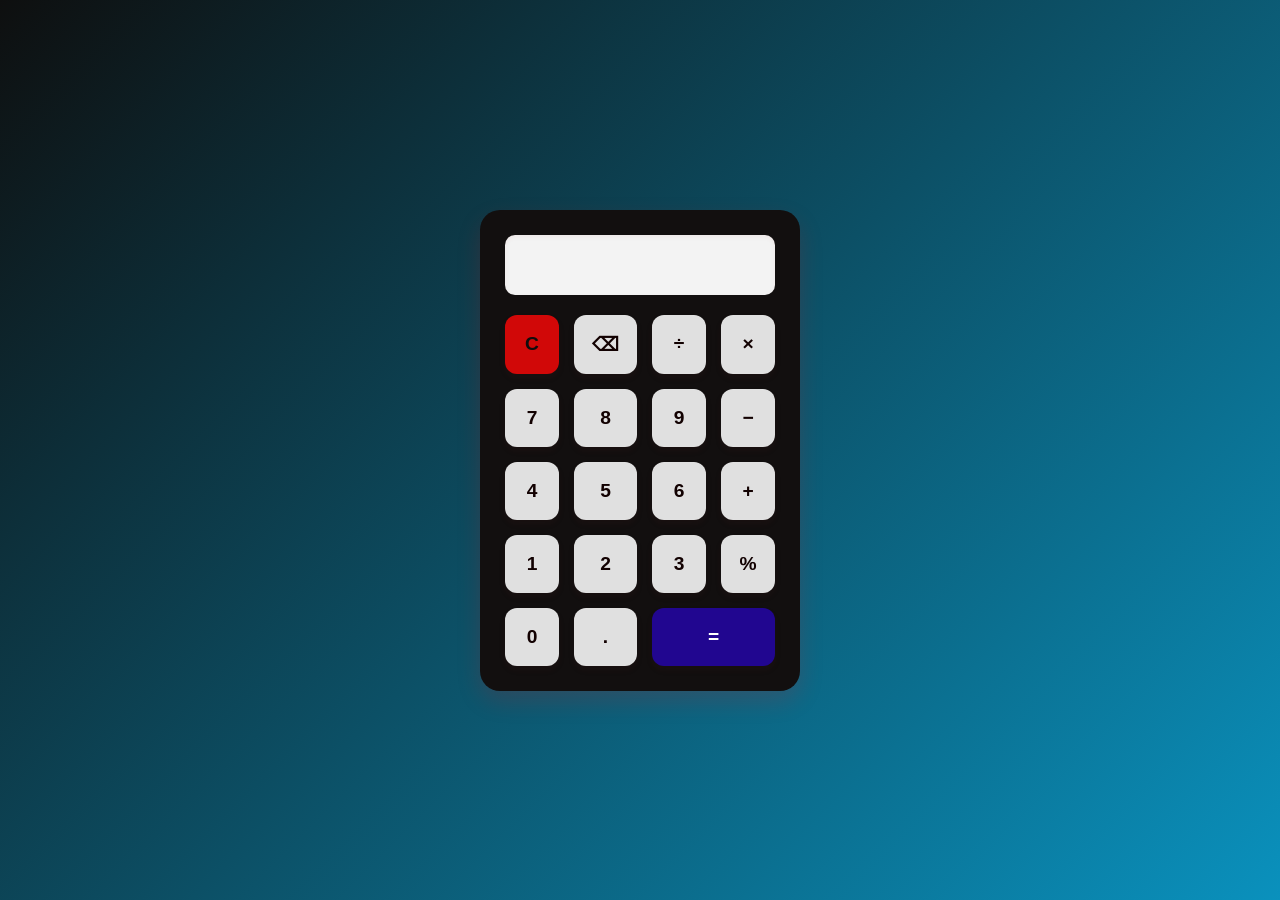
<file: Calculator/index.html>
<!DOCTYPE html>
<html lang="en">
<head>
  <meta charset="UTF-8">
  <meta name="viewport" content="width=device-width, initial-scale=1.0">
  <title>Simple Calculator</title>
  <link rel="stylesheet" href="style.css">
</head>
<body>
  <div class="calculator">
    <input type="text" id="display" readonly>
    <div class="buttons">
      <button onclick="clearDisplay()">C</button>
      <button onclick="deleteLast()">⌫</button>
      <button onclick="appendToDisplay('/')">÷</button>
      <button onclick="appendToDisplay('*')">×</button>

      <button onclick="appendToDisplay('7')">7</button>
      <button onclick="appendToDisplay('8')">8</button>
      <button onclick="appendToDisplay('9')">9</button>
      <button onclick="appendToDisplay('-')">−</button>

      <button onclick="appendToDisplay('4')">4</button>
      <button onclick="appendToDisplay('5')">5</button>
      <button onclick="appendToDisplay('6')">6</button>
      <button onclick="appendToDisplay('+')">+</button>

      <button onclick="appendToDisplay('1')">1</button>
      <button onclick="appendToDisplay('2')">2</button>
      <button onclick="appendToDisplay('3')">3</button>
      <button onclick="convertToPercentage()">%</button>


      <button onclick="appendToDisplay('0')">0</button>
      <button onclick="appendToDisplay('.')">.</button>
       <button onclick="calculateResult()" class="wide">=</button>

    </div>
  </div>

  <script src="script.js"></script>
</body>
</html>
</file>
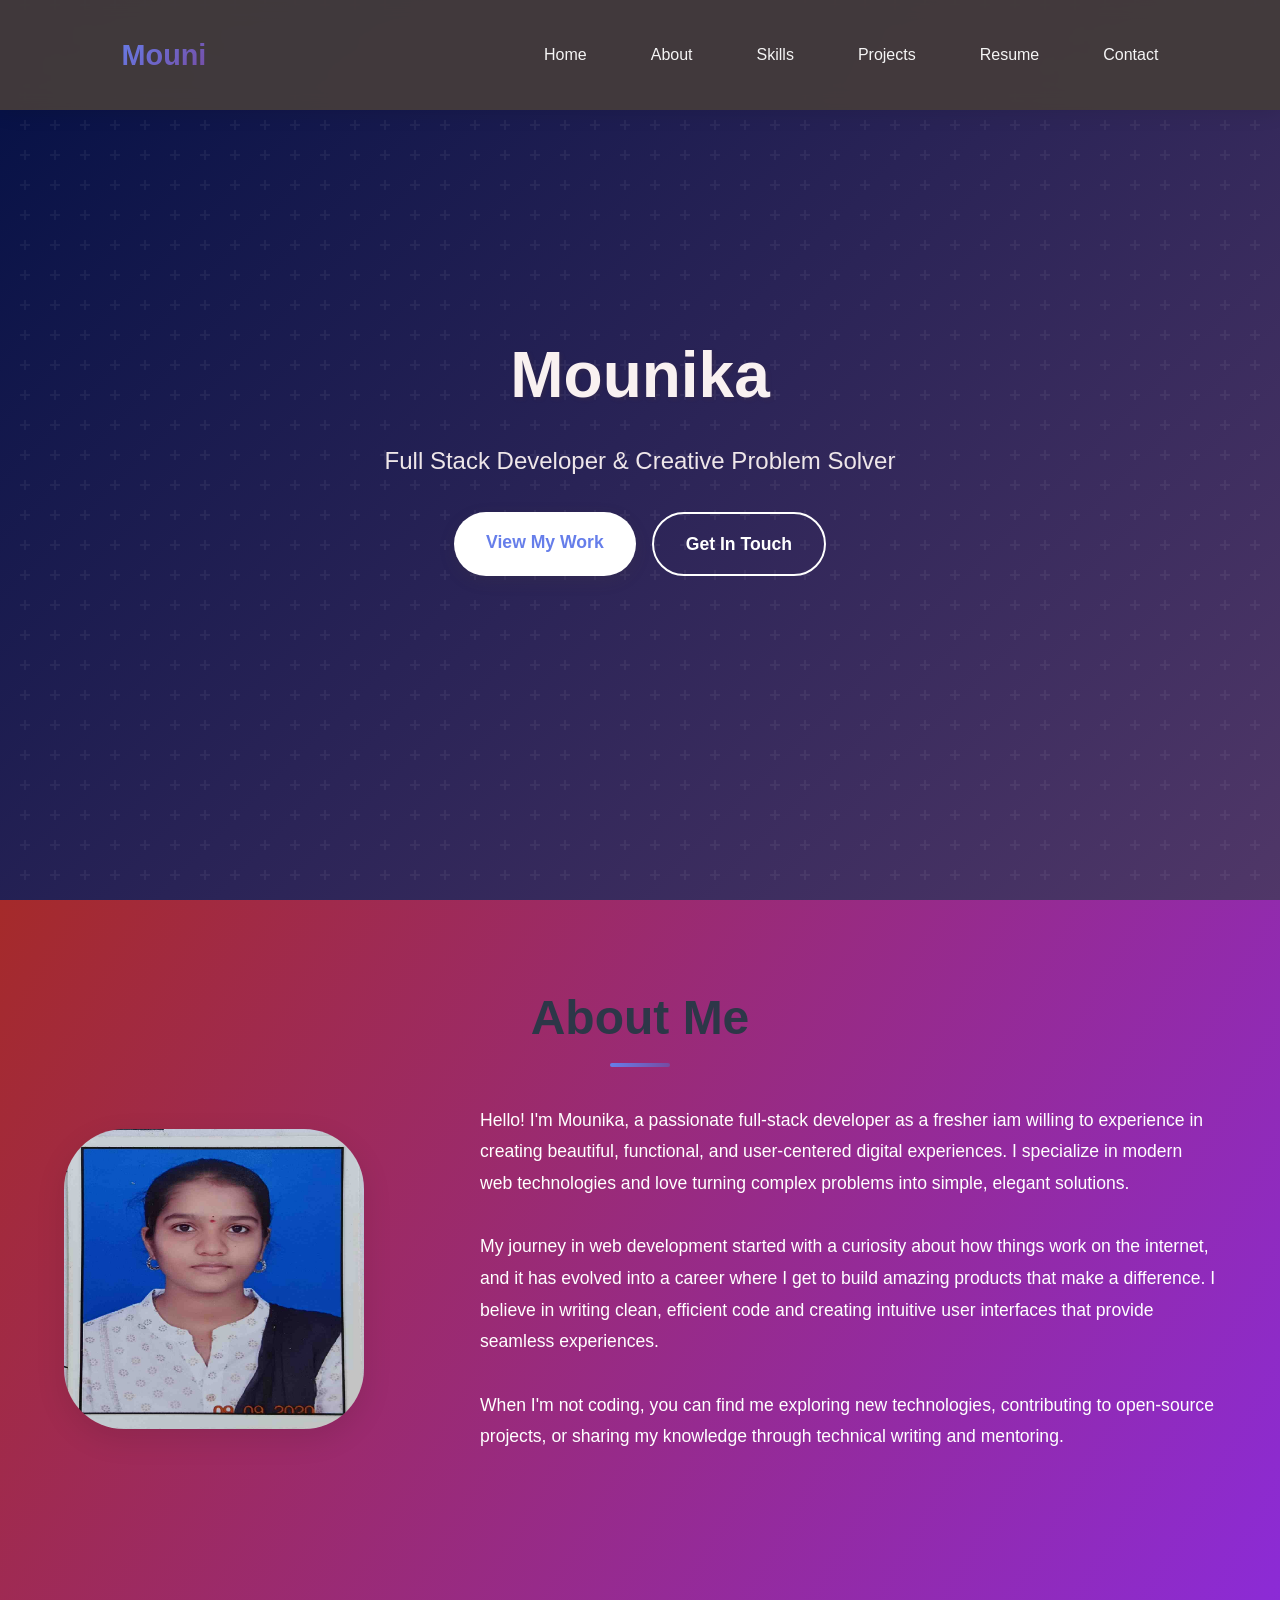
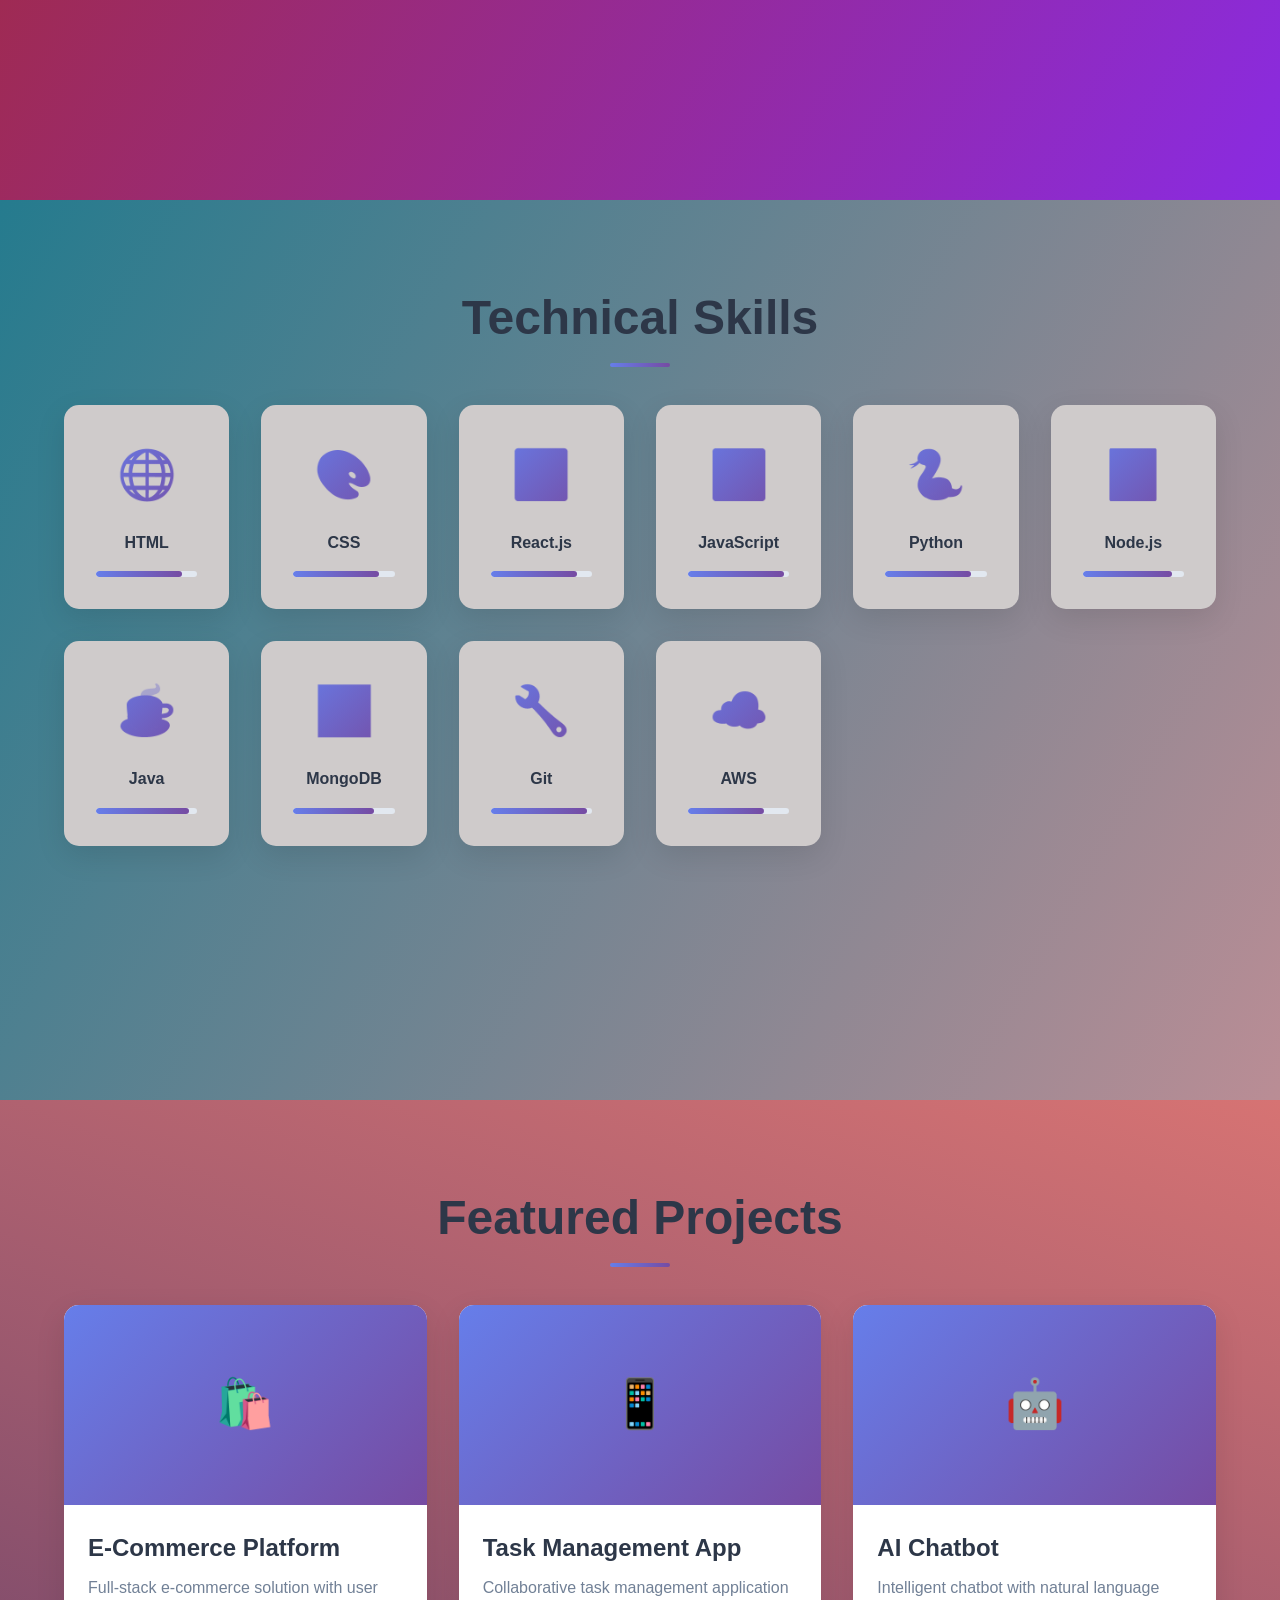
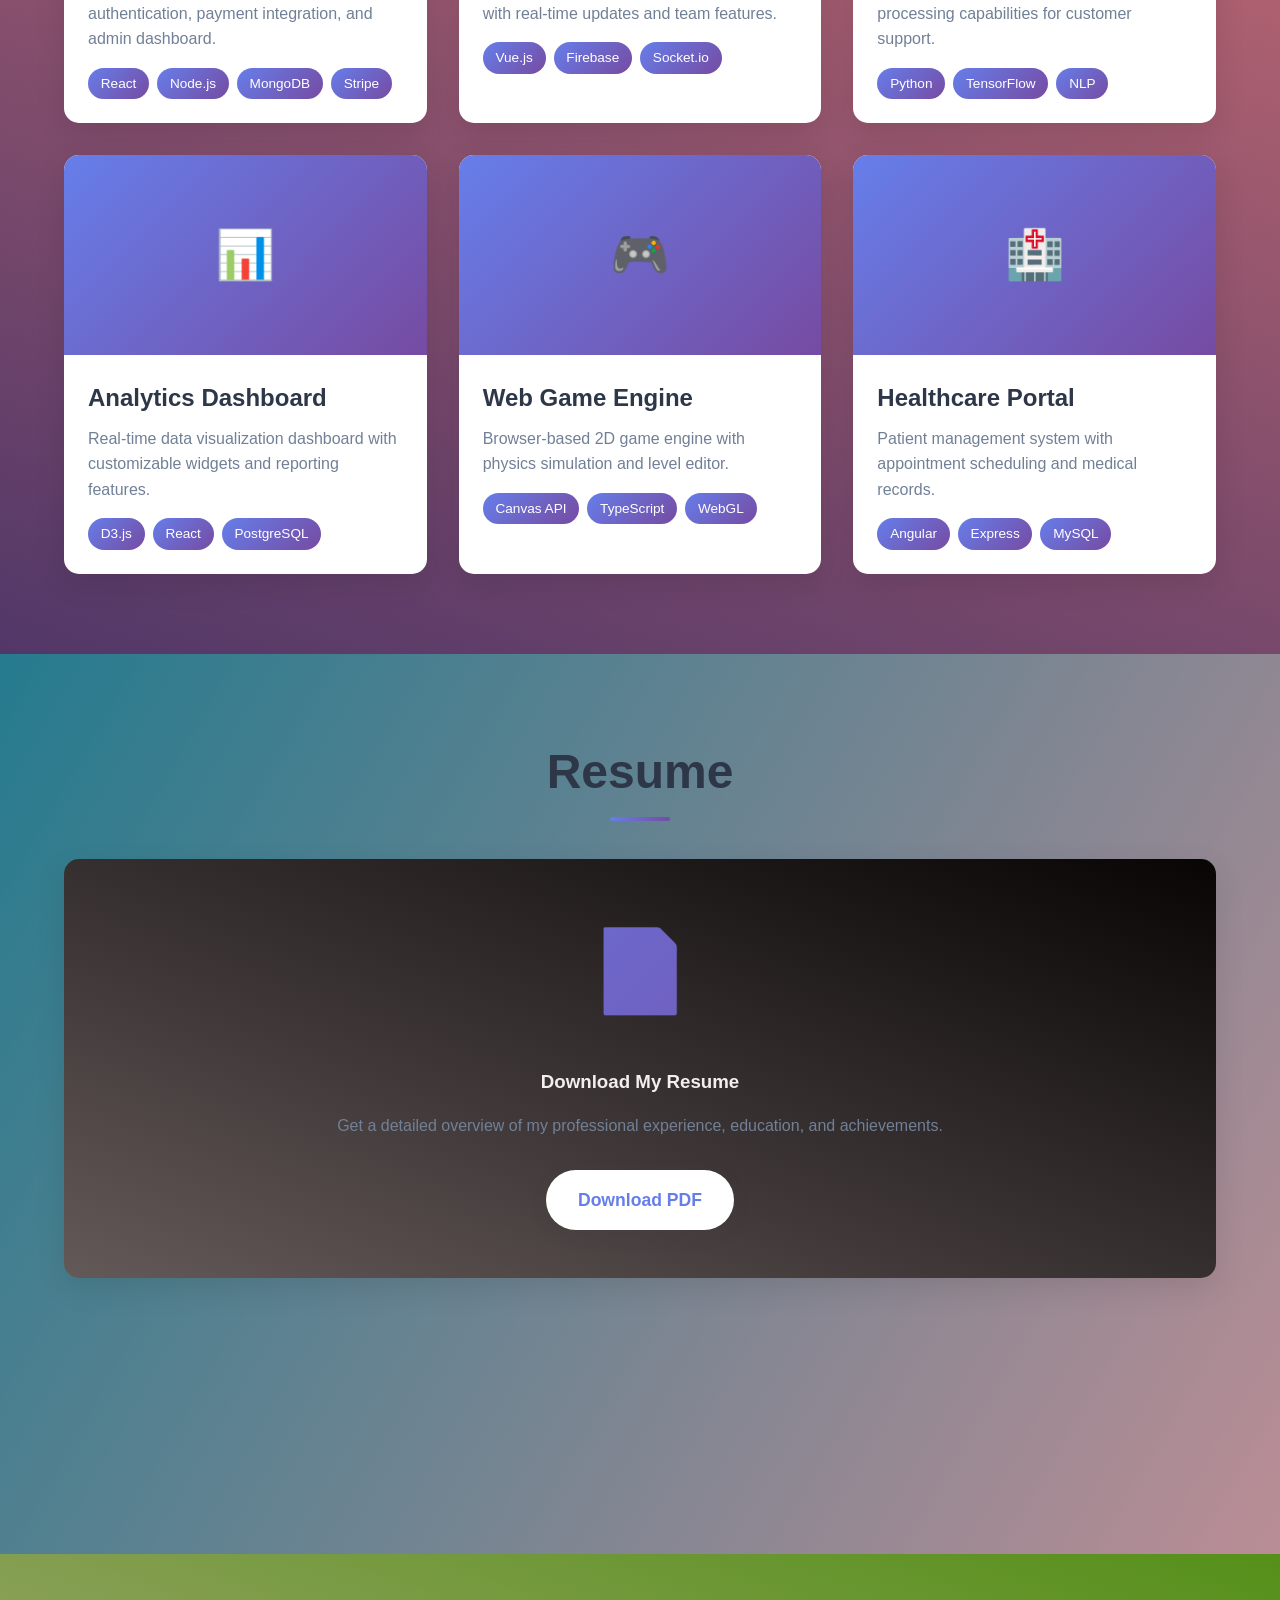
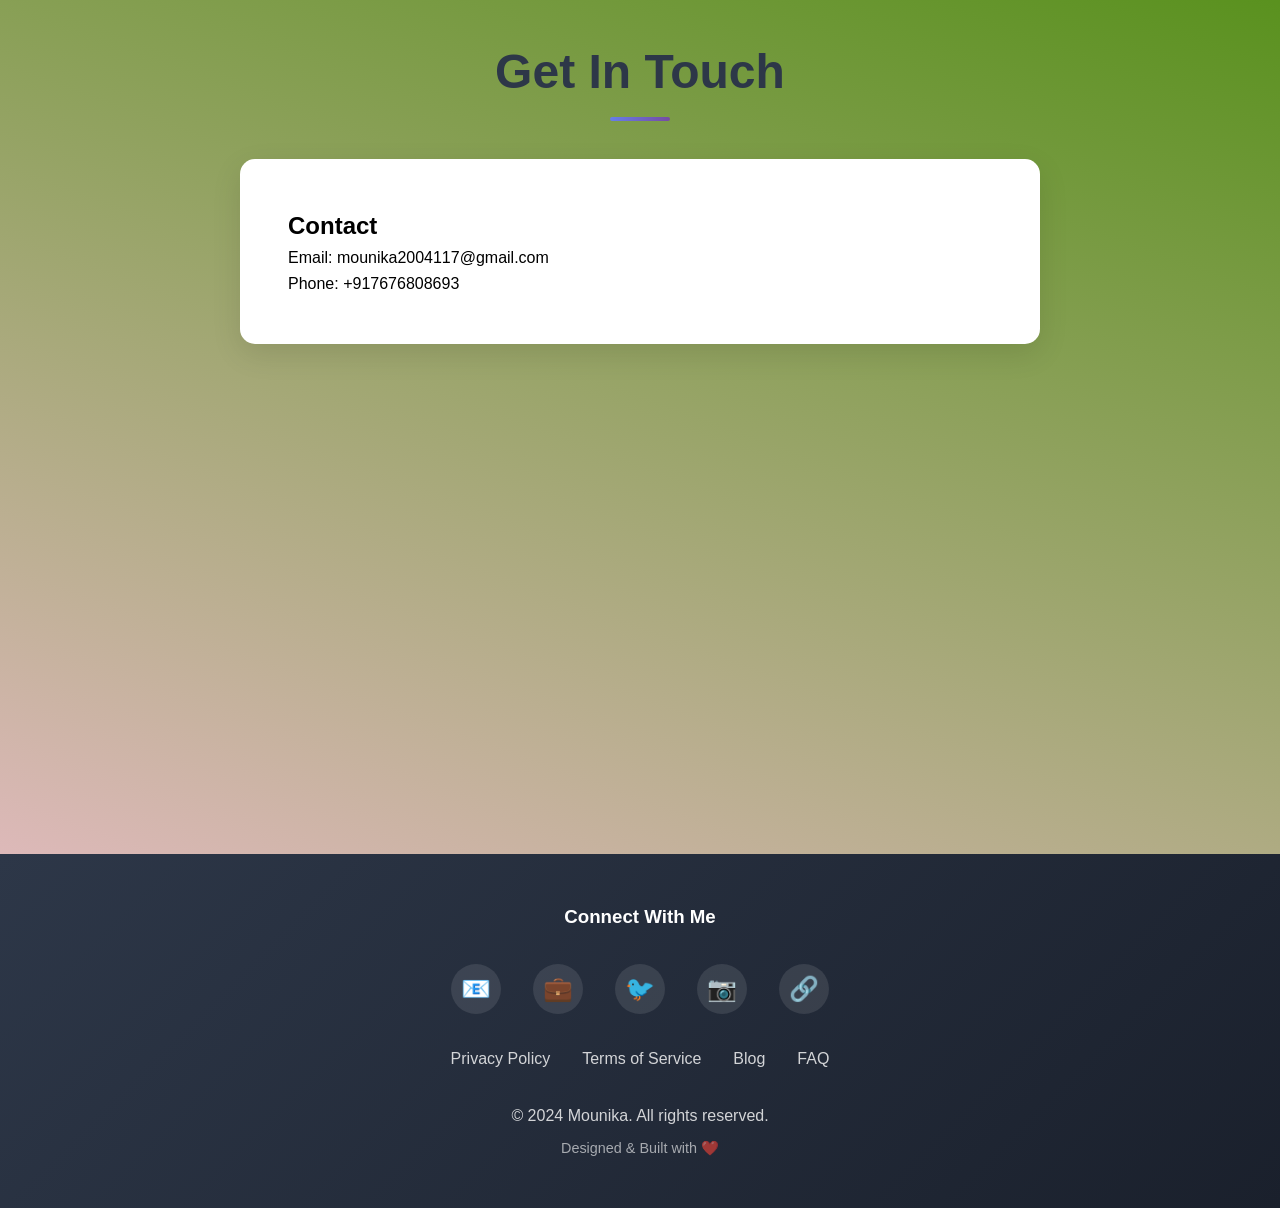
<file: Protfolio/protfolio.html>
<!DOCTYPE html>
<html lang="en">
<head>
    <meta charset="UTF-8">
    <meta name="viewport" content="width=device-width, initial-scale=1.0">
    <title>Mounika - Portfolio</title>
    <link rel="stylesheet" href="stylepro.css" >
    
</head>
<body>
    <!-- Header -->
    <header>
        <nav>
            <div class="logo">Mouni</div>
            <ul class="nav-links">
                <li><a href="#home">Home</a></li>
                <li><a href="#about">About</a></li>
                <li><a href="#skills">Skills</a></li>
                <li><a href="#projects">Projects</a></li>
                <li><a href="#resume">Resume</a></li>
                <li><a href="#contact">Contact</a></li>
            </ul>
        </nav>
    </header>

    <!-- Hero/Introduction Section -->
    <section id="home" class="hero">
        <div class="hero-content">
            <h1>Mounika</h1>
            <p>Full Stack Developer & Creative Problem Solver</p>
            <div class="cta-buttons">
                <a href="#projects" class="btn btn-primary">View My Work</a>
                <a href="#contact" class="btn btn-secondary">Get In Touch</a>
            </div>
        </div>
    </section>

    <!-- About Section -->
    <section id="about" class="about">
        <h2 class="section-title">About Me</h2>
        <div class="about-content">
            <!--<div class="about-image">👨‍💻</div>-->
            <img src="img.jpg" aria-placeholder="picture" class="about-image">
            <div class="about-text">
                <p>Hello! I'm Mounika, a passionate full-stack developer as a fresher iam willing to  experience in creating beautiful, functional, and user-centered digital experiences. I specialize in modern web technologies and love turning complex problems into simple, elegant solutions.</p>
                <br>
                <p>My journey in web development started with a curiosity about how things work on the internet, and it has evolved into a career where I get to build amazing products that make a difference. I believe in writing clean, efficient code and creating intuitive user interfaces that provide seamless experiences.</p>
                <br>
                <p>When I'm not coding, you can find me exploring new technologies, contributing to open-source projects, or sharing my knowledge through technical writing and mentoring.</p>
            </div>
        </div>
    </section>

    <!-- Skills Section -->
    <section id="skills" class="skills">
        <h2 class="section-title">Technical Skills</h2>
        <div class="skills-grid">
            <div class="skill-card">
                <div class="skill-icon">🌐</div>
                <div class="skill-name">HTML</div>
                <div class="skill-level">
                 <div class="skill-progress" style="width: 85%"></div>
                </div>
            </div>
            <div class="skill-card">
                <div class="skill-icon">🎨</div>
                <div class="skill-name">CSS</div>
                 <div class="skill-level">
                <div class="skill-progress" style="width: 85%"></div>
                </div>
            </div>
            <div class="skill-card">
                <div class="skill-icon">⚛️</div>
                <div class="skill-name">React.js</div>
                <div class="skill-level">
                    <div class="skill-progress" style="width: 85%"></div>
                </div>
            </div>
            <div class="skill-card">
                <div class="skill-icon">🟨</div>
                <div class="skill-name">JavaScript</div>
                <div class="skill-level">
                    <div class="skill-progress" style="width: 95%"></div>
                </div>
            </div>
            <div class="skill-card">
                <div class="skill-icon">🐍</div>
                <div class="skill-name">Python</div>
                <div class="skill-level">
                    <div class="skill-progress" style="width: 85%"></div>
                </div>
            </div>
            <div class="skill-card">
                <div class="skill-icon">🗄️</div>
                <div class="skill-name">Node.js</div>
                <div class="skill-level">
                    <div class="skill-progress" style="width: 88%"></div>
                </div>
            </div>
            <div class="skill-card">
                <div class="skill-icon">☕</div>
                <div class="skill-name">Java</div>
                <div class="skill-level">
                    <div class="skill-progress" style="width: 92%"></div>
                </div>
            </div>
            <div class="skill-card">
                <div class="skill-icon">📊</div>
                <div class="skill-name">MongoDB</div>
                <div class="skill-level">
                    <div class="skill-progress" style="width: 80%"></div>
                </div>
            </div>
            <div class="skill-card">
                <div class="skill-icon">🔧</div>
                <div class="skill-name">Git</div>
                <div class="skill-level">
                    <div class="skill-progress" style="width: 95%"></div>
                </div>
            </div>
            <div class="skill-card">
                <div class="skill-icon">☁️</div>
                <div class="skill-name">AWS</div>
                <div class="skill-level">
                    <div class="skill-progress" style="width: 75%"></div>
                </div>
            </div>
        </div>
    </section>

    <!-- Projects Section -->
    <section id="projects" class="projects">
        <h2 class="section-title">Featured Projects</h2>
        <div class="projects-grid">
            <div class="project-card">
                <div class="project-image">🛍️</div>
                <div class="project-info">
                    <h3 class="project-title">E-Commerce Platform</h3>
                    <p class="project-description">Full-stack e-commerce solution with user authentication, payment integration, and admin dashboard.</p>
                    <div class="project-tags">
                        <span class="tag">React</span>
                        <span class="tag">Node.js</span>
                        <span class="tag">MongoDB</span>
                        <span class="tag">Stripe</span>
                    </div>
                </div>
            </div>
            <div class="project-card">
                <div class="project-image">📱</div>
                <div class="project-info">
                    <h3 class="project-title">Task Management App</h3>
                    <p class="project-description">Collaborative task management application with real-time updates and team features.</p>
                    <div class="project-tags">
                        <span class="tag">Vue.js</span>
                        <span class="tag">Firebase</span>
                        <span class="tag">Socket.io</span>
                    </div>
                </div>
            </div>
            <div class="project-card">
                <div class="project-image">🤖</div>
                <div class="project-info">
                    <h3 class="project-title">AI Chatbot</h3>
                    <p class="project-description">Intelligent chatbot with natural language processing capabilities for customer support.</p>
                    <div class="project-tags">
                        <span class="tag">Python</span>
                        <span class="tag">TensorFlow</span>
                        <span class="tag">NLP</span>
                    </div>
                </div>
            </div>
            <div class="project-card">
                <div class="project-image">📊</div>
                <div class="project-info">
                    <h3 class="project-title">Analytics Dashboard</h3>
                    <p class="project-description">Real-time data visualization dashboard with customizable widgets and reporting features.</p>
                    <div class="project-tags">
                        <span class="tag">D3.js</span>
                        <span class="tag">React</span>
                        <span class="tag">PostgreSQL</span>
                    </div>
                </div>
            </div>
            <div class="project-card">
                <div class="project-image">🎮</div>
                <div class="project-info">
                    <h3 class="project-title">Web Game Engine</h3>
                    <p class="project-description">Browser-based 2D game engine with physics simulation and level editor.</p>
                    <div class="project-tags">
                        <span class="tag">Canvas API</span>
                        <span class="tag">TypeScript</span>
                        <span class="tag">WebGL</span>
                    </div>
                </div>
            </div>
            <div class="project-card">
                <div class="project-image">🏥</div>
                <div class="project-info">
                    <h3 class="project-title">Healthcare Portal</h3>
                    <p class="project-description">Patient management system with appointment scheduling and medical records.</p>
                    <div class="project-tags">
                        <span class="tag">Angular</span>
                        <span class="tag">Express</span>
                        <span class="tag">MySQL</span>
                    </div>
                </div>
            </div>
        </div>
    </section>

    <!-- Resume Section -->
    <section id="resume" class="resume">
        <h2 class="section-title">Resume</h2>
        <div class="resume-content">
            <div class="resume-icon">📄</div>
            <h3>Download My Resume</h3>
            <p style="color: var(--text-light); margin: 1rem 0;">Get a detailed overview of my professional experience, education, and achievements.</p>
            <a href="#" class="btn btn-primary" style="margin-top: 1rem;">Download PDF</a>
        </div>
    </section>

    <!-- Contact Section -->
    <section id="contact" class="contact">
        <h2 class="section-title">Get In Touch</h2>
        <div class="contact-container">
            <form class="contact-form">
                <!--<div class="form-group">
                    <label for="name">Your Name</label>
                    <input type="text" id="name" name="name" required>
                </div>
                <div class="form-group">
                    <label for="email">Your Email</label>
                    <input type="email" id="email" name="email" required>
                </div>
                <div class="form-group">
                    <label for="subject">Subject</label>
                    <input type="text" id="subject" name="subject" required>
                </div>
                <div class="form-group">
                    <label for="message">Your Message</label>
                    <textarea id="message" name="message" required></textarea>
                </div>
                <button type="submit" class="submit-btn">Send Message</button>-->
                   <div class="bdck-color">
                    <h2>Contact</h2>
                    <p>Email: mounika2004117@gmail.com</p>
                    <p>Phone: +917676808693</p>
                  </div>
            </form>
        </div>
    </section>

    <!-- Footer -->
    <footer>
        <div class="footer-content">
            <h3>Connect With Me</h3>
            <div class="social-links">
                <a href="#" class="social-link">📧</a>
                <a href="#" class="social-link">💼</a>
                <a href="#" class="social-link">🐦</a>
                <a href="#" class="social-link">📷</a>
                <a href="#" class="social-link">🔗</a>
            </div>
            <div class="footer-links">
                <a href="#">Privacy Policy</a>
                <a href="#">Terms of Service</a>
                <a href="#">Blog</a>
                <a href="#">FAQ</a>
            </div>
            <p style="margin-top: 2rem; opacity: 0.8;">© 2024 Mounika. All rights reserved.</p>
            <p style="margin-top: 0.5rem; opacity: 0.6; font-size: 0.9rem;">Designed & Built with ❤️</p>
        </div>
    </footer>

<script src="scriptland.js"></script>
</body>
</html>
</file>
<file: Calculator/style.css>
/* Import Google Font */
@import url('https://fonts.googleapis.com/css2?family=Poppins:wght@400;600&display=swap');

* {
  margin: 0;
  padding: 0;
  box-sizing: border-box;
}

body {
  height: 100vh;
  font-family: 'Poppins', sans-serif;
  background: linear-gradient(135deg, #0e0f0f, #0a91bd);
  display: flex;
  align-items: center;
  justify-content: center;
  animation: fadeIn 1s ease-in;
}

.calculator {
  background-color: #120f0f;
  border-radius: 20px;
  padding: 25px;
  width: 320px;
  box-shadow: 0 10px 25px rgba(243, 5, 5, 0.15);
  animation: slideIn 0.6s ease-in-out;
}

#display {
  width: 100%;
  height: 60px;
  font-size: 2rem;
  text-align: right;
  padding: 10px 15px;
  margin-bottom: 20px;
  border: none;
  border-radius: 10px;
  background: #f3f3f3;
  box-shadow: inset 0 2px 5px rgba(150, 16, 16, 0.05);
  color: #130c0c;
}

.buttons {
  display: grid;
  grid-template-columns: repeat(4, 1fr);
  gap: 15px;
}

button {
  padding: 18px;
  font-size: 1.2rem;
  border: none;
  border-radius: 12px;
  background-color: #e0e0e0;
  color: #120101;
  font-weight: 600;
  cursor: pointer;
  transition: all 0.2s ease;
  box-shadow: 0 4px 6px rgba(84, 26, 26, 0.1);
}

button:hover {
  background-color: #ea4f4f;
  transform: translateY(-2px);
}

button:active {
  transform: scale(0.97);
  background-color: #750951;
}

/* Special styling for equal and clear buttons */
button:nth-last-child(1) {
  background-color: #210690;
  color: #fff;
}
button:nth-last-child(1):hover {
  background-color: #1c6ee6;
}

button:nth-child(1) {
  background-color: #d10808;
  color: rgb(16, 13, 13);
}
button:nth-child(1):hover {
  background-color: #ea1212;
}

/* Animations */
@keyframes fadeIn {
  from { opacity: 0; }
  to { opacity: 1; }
}

@keyframes slideIn {
  from {
    transform: translateY(50px);
    opacity: 0;
  }
  to {
    transform: translateY(0);
    opacity: 1;
  }
}

/* Responsive Design */
@media (max-width: 400px) {
  .calculator {
    width: 90%;
    padding: 20px;
  }

  #display {
    height: 50px;
    font-size: 1.6rem;
  }

  button {
    padding: 14px;
    font-size: 1rem;
  }
}
.buttons {
  display: grid;
  grid-template-columns: repeat(4, 1fr);
  gap: 15px;
}
button.wide {
  grid-column: span 2;
}
</file>
<file: Protfolio/stylepro.css>
* {
  margin: 0;
  padding: 0;
  box-sizing: border-box;
}

:root {
  --primary-color: #667eea;
  --secondary-color: #764ba2;
  --text-dark: #2d3748;
  --text-light: #718096;
  --bg-light: #f7fafc;
  --white: #ffffff;
  --shadow: 0 10px 30px rgba(0, 0, 0, 0.1);
}

body {
  font-family: -apple-system, BlinkMacSystemFont, 'Segoe UI', Roboto, Oxygen, Ubuntu, Cantarell, sans-serif;
  line-height: 1.6;
  color: rgb(244, 238, 238);
  overflow-x: hidden;
}

/* Header & Navigation */
header {
  position: fixed;
  top: 0;
  width: 100%;
  background: rgba(68, 59, 59, 0.95);
  backdrop-filter: blur(10px);
  box-shadow: 0 2px 20px rgba(0, 0, 0, 0.1);
  z-index: 1000;
  transition: all 0.3s ease;
}

nav {
  display: flex;
  justify-content: space-between;
  align-items: center;
  padding: 1rem 5%;
  max-width: 1400px;
  margin: 0 auto;
}

.logo {
  font-size: 1.8rem;
  font-weight: bold;
  background: linear-gradient(135deg, var(--primary-color), var(--secondary-color));
  -webkit-background-clip: text;
  -webkit-text-fill-color: transparent;
  animation: gradient 3s ease infinite;
}

@keyframes gradient {
  0%, 100% { filter: hue-rotate(0deg); }
  50% { filter: hue-rotate(30deg); }
}

.nav-links {
  display: flex;
  list-style: none;
  gap: 4rem;
}

.nav-links a {
  text-decoration: none;
  color: whitesmoke;
  font-weight: 500;
  position: relative;
  transition: color 0.3s ease;
}

.nav-links a::after {
  content: '';
  position: absolute;
  bottom: -5px;
  left: 0;
  width: 0;
  height: 2px;
  background: rgb(16, 16, 16);
  transition: width 0.3s ease;
}

.nav-links a:hover::after {
  width: 100%;
}

/* Hero Section */
.hero {
  min-height: 100vh;
  display: flex;
  align-items: center;
  justify-content: center;
  background: linear-gradient(135deg, #041045 0%, #503768 100%);
  position: relative;
  overflow: hidden;
}

.hero::before {
  content: '';
  position: absolute;
  width: 200%;
  height: 200%;
  background: url('data:image/svg+xml,%3Csvg width="60" height="60" viewBox="0 0 60 60" xmlns="http://www.w3.org/2000/svg"%3E%3Cg fill="none" fill-rule="evenodd"%3E%3Cg fill="%23ffffff" fill-opacity="0.05"%3E%3Cpath d="M36 34v-4h-2v4h-4v2h4v4h2v-4h4v-2h-4zm0-30V0h-2v4h-4v2h4v4h2V6h4V4h-4zM6 34v-4H4v4H0v2h4v4h2v-4h4v-2H6zM6 4V0H4v4H0v2h4v4h2V6h4V4H6z"/%3E%3C/g%3E%3C/g%3E%3C/svg%3E');
  animation: float 20s linear infinite;
}

@keyframes float {
  0% { transform: translate(-50%, -50%) rotate(0deg); }
  100% { transform: translate(-50%, -50%) rotate(360deg); }
}

.hero-content {
  text-align: center;
  color: rgb(249, 241, 241);
  z-index: 1;
  padding: 2rem;
  animation: fadeInUp 1s ease;
}

@keyframes fadeInUp {
  from {
      opacity: 0;
      transform: translateY(30px);
  }
  to {
      opacity: 1;
      transform: translateY(0);
  }
}

.hero h1 {
  font-size: 4rem;
  margin-bottom: 1rem;
  text-shadow: 2px 2px 4px rgba(83, 57, 57, 0.2);
}

.hero p {
  font-size: 1.5rem;
  margin-bottom: 2rem;
  opacity: 0.95;
}

.cta-buttons {
  display: flex;
  gap: 1rem;
  justify-content: center;
  flex-wrap: wrap;
}

.btn {
  padding: 1rem 2rem;
  border: none;
  border-radius: 50px;
  font-size: 1.1rem;
  cursor: pointer;
  transition: all 0.3s ease;
  text-decoration: none;
  display: inline-block;
  font-weight: 600;
}

.btn-primary {
  background: white;
  color: var(--primary-color);
  box-shadow: 0 5px 15px rgba(71, 59, 59, 0.2);
}

.btn-primary:hover {
  transform: translateY(-3px);
  box-shadow: 0 8px 25px rgba(0, 0, 0, 0.3);
}

.btn-secondary {
  background: transparent;
  color: white;
  border: 2px solid white;
}

.btn-secondary:hover {
  background: white;
  color: var(--primary-color);
  transform: translateY(-3px);
}

/* Sections */
section {
  padding: 5rem 5%;
  max-width: 100%;
  margin: 0 auto;
  min-height: 100vh; /* Full viewport height */
  scroll-snap-align: start; /* For smooth one-section scroll */
  scroll-behavior: smooth;
  width: 100%;
   
}

.section-title {
  font-size: 3rem;
  text-align: center;
  margin-bottom: 3rem;
  position: relative;
  color: var(--text-dark);
}

.section-title::after {
  content: '';
  position: absolute;
  bottom: -10px;
  left: 50%;
  transform: translateX(-50%);
  width: 60px;
  height: 4px;
  background: linear-gradient(90deg, var(--primary-color), var(--secondary-color));
  border-radius: 2px;
}

/* About Section */
.about {
  background:linear-gradient(120deg,brown,blueviolet);
}

.about-content {
  display: grid;
  grid-template-columns: 1fr 2fr;
  gap: 3rem;
  align-items: center;
}

.about-image {
  width: 300px;
  height: 300px;
  background: linear-gradient(135deg, var(--primary-color), var(--secondary-color));
  border-radius: 60px;
  display: flex;
  align-items: center;
  justify-content: center;
  font-size: 8rem;
  color: white;
  box-shadow: var(--shadow);
  animation: pulse 3s ease infinite;
}

@keyframes pulse {
  0%, 100% { transform: scale(1); }
  50% { transform: scale(1.05); }
}

.about-text {
  color: white;
  font-size: 1.1rem;
  line-height: 1.8;
}

/* Skills Section */

.skills {
  background: linear-gradient(120deg, rgb(37, 123, 142), rgb(186, 141, 149));
}
.skills-grid {
  display: grid;
  grid-template-columns: repeat(auto-fit, minmax(150px, 1fr));
  gap: 2rem;
  margin-top: 3rem;
}

.skill-card {
  background: rgb(207, 203, 203);
  padding: 2rem;
  border-radius: 15px;
  text-align: center;
  box-shadow: var(--shadow);
  transition: all 0.3s ease;
  cursor: pointer;
}

.skill-card:hover {
  transform: translateY(-10px);
  box-shadow: 0 20px 40px rgba(0, 0, 0, 0.15);
}

.skill-icon {
  font-size: 3rem;
  margin-bottom: 1rem;
  background: linear-gradient(135deg, var(--primary-color), var(--secondary-color));
  -webkit-background-clip: text;
  -webkit-text-fill-color: transparent;
}

.skill-name {
  font-weight: 600;
  color: var(--text-dark);
}

.skill-level {
  margin-top: 1rem;
  height: 6px;
  background: #e2e8f0;
  border-radius: 3px;
  overflow: hidden;
}

.skill-progress {
  height: 100%;
  background: linear-gradient(90deg, var(--primary-color), var(--secondary-color));
  border-radius: 3px;
  animation: fillBar 2s ease forwards;
}

@keyframes fillBar {
  from { width: 0; }
}

/* Projects Section */
.projects {
  background: linear-gradient(200deg,rgb(214, 115, 115),rgb(81, 55, 104));
}

.projects-grid {
  display: grid;
  grid-template-columns: repeat(auto-fit, minmax(350px, 1fr));
  gap: 2rem;
  margin-top: 3rem;
}

.project-card {
  background: white;
  border-radius: 15px;
  overflow: hidden;
  box-shadow: var(--shadow);
  transition: all 0.3s ease;
  cursor: pointer;
}

.project-card:hover {
  transform: translateY(-10px) scale(1.02);
  box-shadow: 0 20px 40px rgba(0, 0, 0, 0.2);
}

.project-image {
  height: 200px;
  background: linear-gradient(135deg, #667eea, #764ba2);
  display: flex;
  align-items: center;
  justify-content: center;
  font-size: 3rem;
  color: white;
}

.project-info {
  padding: 1.5rem;
}

.project-title {
  font-size: 1.5rem;
  margin-bottom: 0.5rem;
  color: var(--text-dark);
}

.project-description {
  color: var(--text-light);
  margin-bottom: 1rem;
}

.project-tags {
  display: flex;
  gap: 0.5rem;
  flex-wrap: wrap;
}

.tag {
  background: linear-gradient(135deg, var(--primary-color), var(--secondary-color));
  color: white;
  padding: 0.3rem 0.8rem;
  border-radius: 20px;
  font-size: 0.85rem;
}

/* Resume Section */
.resume{
  background: linear-gradient(120deg, rgb(37, 123, 142), rgb(186, 141, 149));
  }
.resume-content {
  text-align: center;
  padding: 3rem;
  background: linear-gradient(200deg, rgb(8, 5, 5), rgb(100, 89, 89));
  border-radius: 15px;
  box-shadow: var(--shadow);
}

.resume-icon {
  font-size: 5rem;
  margin-bottom: 2rem;
  background: linear-gradient(135deg, var(--primary-color), var(--secondary-color));
  -webkit-background-clip: text;
  -webkit-text-fill-color: transparent;
}

/* Contact Section */
.bdck-color{
  color: black ;
}
.contact {
  background: linear-gradient(200deg, rgb(85, 144, 25), rgb(221, 185, 185));
}

.contact-container {
  max-width: 800px;
  margin: 0 auto;
}

.contact-form {
  background: white;
  padding: 3rem;
  border-radius: 15px;
  box-shadow: var(--shadow);
}

.form-group {
  margin-bottom: 1.5rem;
}

.form-group label {
  display: block;
  margin-bottom: 0.5rem;
  color: var(--text-dark);
  font-weight: 600;
}

.form-group input,
.form-group textarea {
  width: 100%;
  padding: 1rem;
  border: 2px solid #e2e8f0;
  border-radius: 10px;
  font-size: 1rem;
  transition: all 0.3s ease;
}

.form-group input:focus,
.form-group textarea:focus {
  outline: none;
  border-color: var(--primary-color);
  box-shadow: 0 0 0 3px rgba(102, 126, 234, 0.1);
}

.form-group textarea {
  resize: vertical;
  min-height: 150px;
}

.submit-btn {
  width: 100%;
  padding: 1.2rem;
  background: linear-gradient(135deg, var(--primary-color), var(--secondary-color));
  color: white;
  border: none;
  border-radius: 10px;
  font-size: 1.1rem;
  font-weight: 600;
  cursor: pointer;
  transition: all 0.3s ease;
}

.submit-btn:hover {
  transform: translateY(-3px);
  box-shadow: 0 10px 25px rgba(102, 126, 234, 0.3);
}

/* Footer */
footer {
  background: linear-gradient(135deg, #2d3748, #1a202c);
  color: white;
  padding: 3rem 5%;
  text-align: center;
}

.footer-content {
  max-width: 1400px;
  margin: 0 auto;
}

.social-links {
  display: flex;
  justify-content: center;
  gap: 2rem;
  margin: 2rem 0;
}

.social-link {
  width: 50px;
  height: 50px;
  background: rgba(255, 255, 255, 0.1);
  border-radius: 50%;
  display: flex;
  align-items: center;
  justify-content: center;
  text-decoration: none;
  color: white;
  font-size: 1.5rem;
  transition: all 0.3s ease;
}

.social-link:hover {
  background: linear-gradient(135deg, var(--primary-color), var(--secondary-color));
  transform: translateY(-5px) rotate(360deg);
}

.footer-links {
  display: flex;
  justify-content: center;
  gap: 2rem;
  margin: 2rem 0;
  flex-wrap: wrap;
}

.footer-links a {
  color: rgba(255, 255, 255, 0.8);
  text-decoration: none;
  transition: color 0.3s ease;
}

.footer-links a:hover {
  color: white;
}

/* Mobile Responsive */
@media (max-width: 768px) {
  .nav-links {
      display: none;
  }

  .hero h1 {
      font-size: 2.5rem;
  }

  .hero p {
      font-size: 1.2rem;
  }

  .about-content {
      grid-template-columns: 1fr;
      text-align: center;
  }

  .about-image {
      margin: 0 auto;
  }

  .projects-grid {
      grid-template-columns: 1fr;
  }

  .section-title {
      font-size: 2rem;
  }
}
</file>
